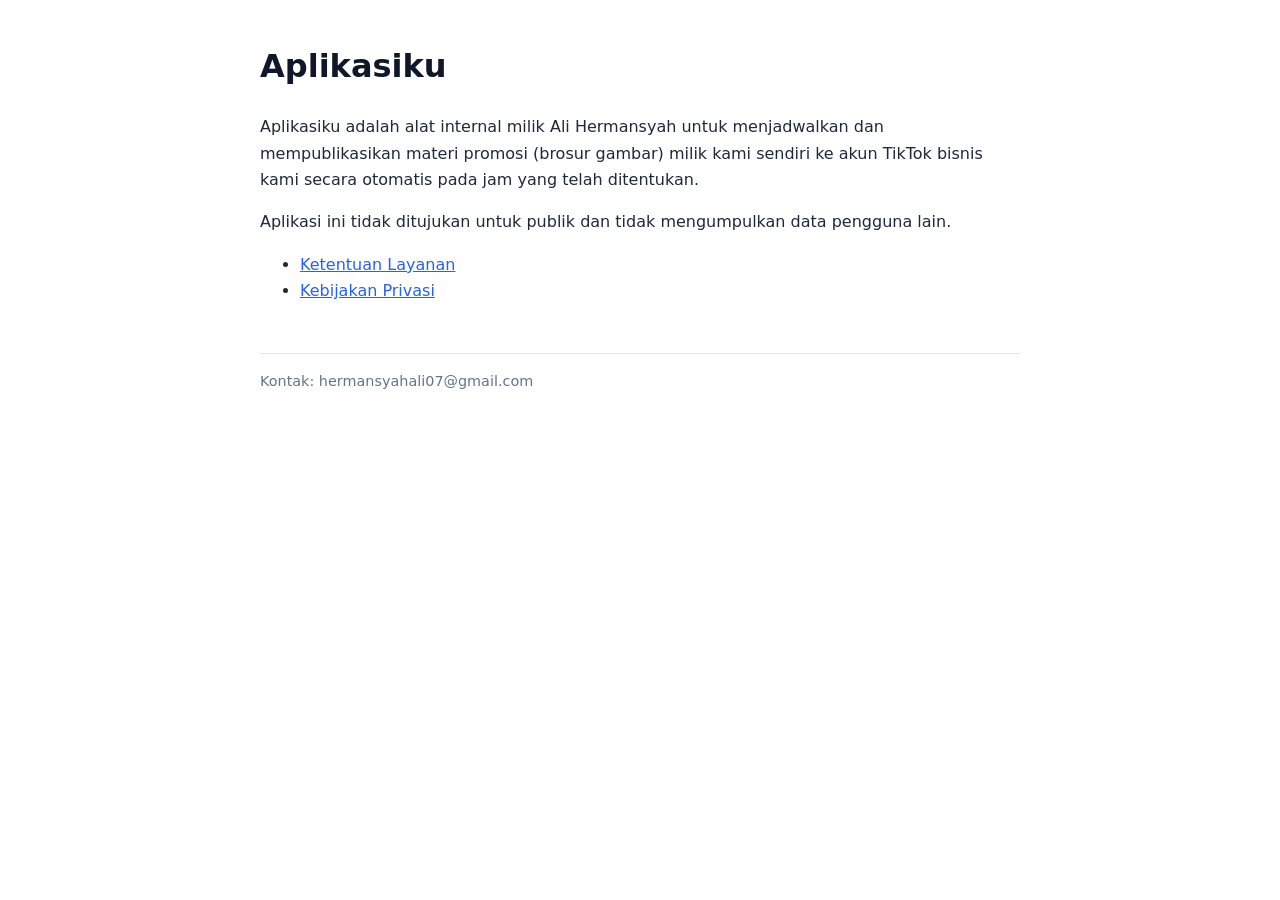
<file: index.html>
<!DOCTYPE html><html lang="id"><head><meta charset="UTF-8"><meta name="viewport" content="width=device-width,initial-scale=1"><title>Aplikasiku</title><link rel="stylesheet" href="style.css"></head><body>
<h1>Aplikasiku</h1>
<p>Aplikasiku adalah alat internal milik Ali Hermansyah untuk menjadwalkan dan mempublikasikan materi promosi (brosur gambar) milik kami sendiri ke akun TikTok bisnis kami secara otomatis pada jam yang telah ditentukan.</p>
<p>Aplikasi ini tidak ditujukan untuk publik dan tidak mengumpulkan data pengguna lain.</p>
<ul><li><a href="terms.html">Ketentuan Layanan</a></li><li><a href="privacy.html">Kebijakan Privasi</a></li></ul>
<footer>Kontak: hermansyahali07@gmail.com</footer>
</body></html>
</file>
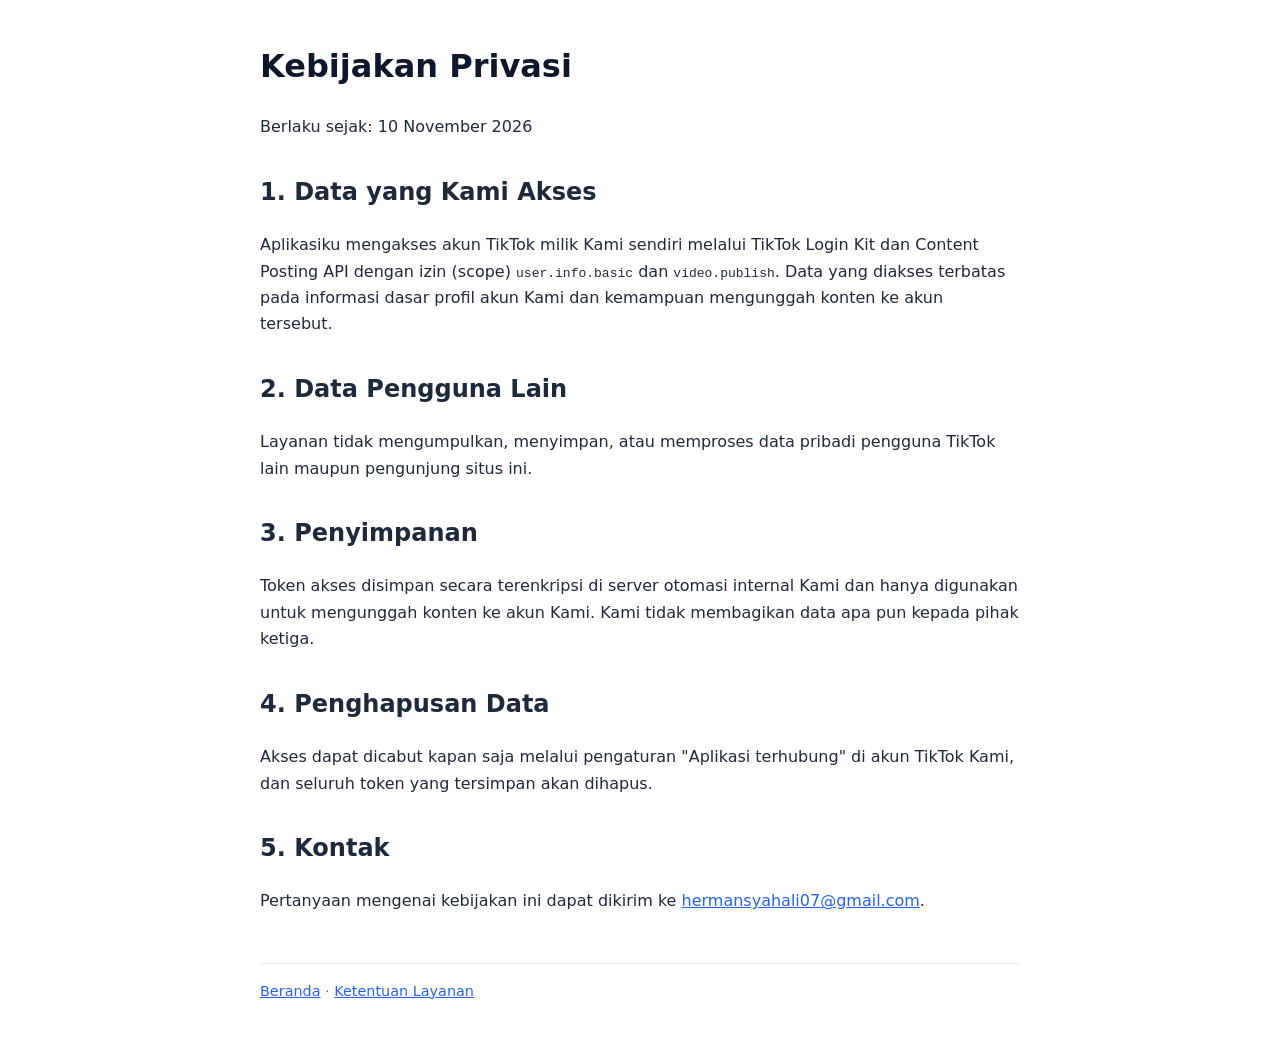
<file: privacy.html>
<!DOCTYPE html><html lang="id"><head><meta charset="UTF-8"><meta name="viewport" content="width=device-width,initial-scale=1"><title>Kebijakan Privasi – Aplikasiku</title><link rel="stylesheet" href="style.css"></head><body>
<h1>Kebijakan Privasi</h1>
<p>Berlaku sejak: 10 November 2026</p>
<h2>1. Data yang Kami Akses</h2>
<p>Aplikasiku mengakses akun TikTok milik Kami sendiri melalui TikTok Login Kit dan Content Posting API dengan izin (scope) <code>user.info.basic</code> dan <code>video.publish</code>. Data yang diakses terbatas pada informasi dasar profil akun Kami dan kemampuan mengunggah konten ke akun tersebut.</p>
<h2>2. Data Pengguna Lain</h2>
<p>Layanan tidak mengumpulkan, menyimpan, atau memproses data pribadi pengguna TikTok lain maupun pengunjung situs ini.</p>
<h2>3. Penyimpanan</h2>
<p>Token akses disimpan secara terenkripsi di server otomasi internal Kami dan hanya digunakan untuk mengunggah konten ke akun Kami. Kami tidak membagikan data apa pun kepada pihak ketiga.</p>
<h2>4. Penghapusan Data</h2>
<p>Akses dapat dicabut kapan saja melalui pengaturan "Aplikasi terhubung" di akun TikTok Kami, dan seluruh token yang tersimpan akan dihapus.</p>
<h2>5. Kontak</h2>
<p>Pertanyaan mengenai kebijakan ini dapat dikirim ke <a href="mailto:hermansyahali07@gmail.com">hermansyahali07@gmail.com</a>.</p>
<footer><a href="index.html">Beranda</a> · <a href="terms.html">Ketentuan Layanan</a></footer>
</body></html>
</file>
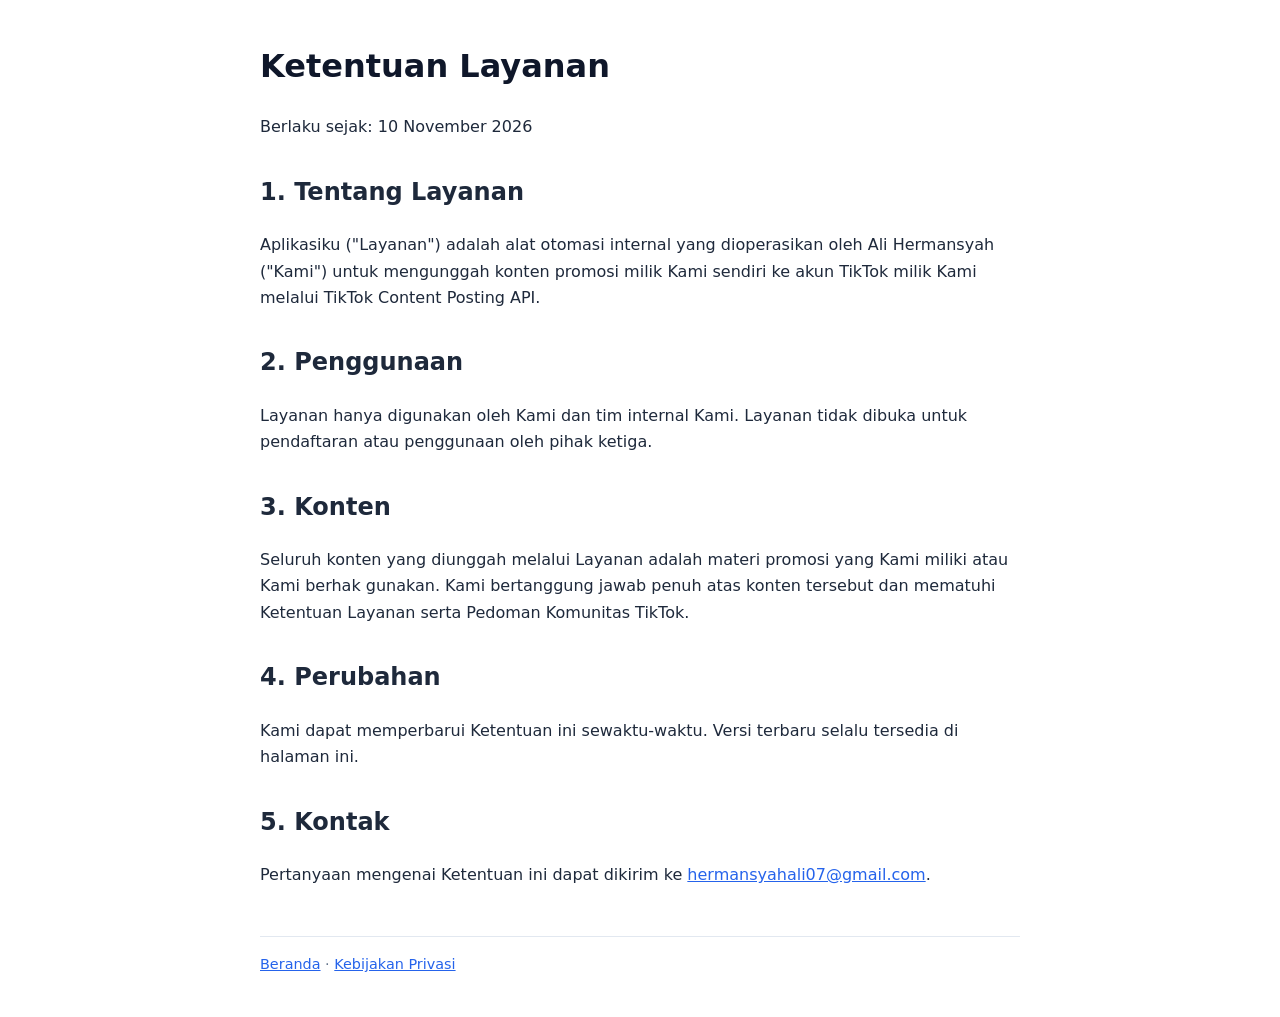
<file: terms.html>
<!DOCTYPE html><html lang="id"><head><meta charset="UTF-8"><meta name="viewport" content="width=device-width,initial-scale=1"><title>Ketentuan Layanan – Aplikasiku</title><link rel="stylesheet" href="style.css"></head><body>
<h1>Ketentuan Layanan</h1>
<p>Berlaku sejak: 10 November 2026</p>
<h2>1. Tentang Layanan</h2>
<p>Aplikasiku ("Layanan") adalah alat otomasi internal yang dioperasikan oleh Ali Hermansyah ("Kami") untuk mengunggah konten promosi milik Kami sendiri ke akun TikTok milik Kami melalui TikTok Content Posting API.</p>
<h2>2. Penggunaan</h2>
<p>Layanan hanya digunakan oleh Kami dan tim internal Kami. Layanan tidak dibuka untuk pendaftaran atau penggunaan oleh pihak ketiga.</p>
<h2>3. Konten</h2>
<p>Seluruh konten yang diunggah melalui Layanan adalah materi promosi yang Kami miliki atau Kami berhak gunakan. Kami bertanggung jawab penuh atas konten tersebut dan mematuhi Ketentuan Layanan serta Pedoman Komunitas TikTok.</p>
<h2>4. Perubahan</h2>
<p>Kami dapat memperbarui Ketentuan ini sewaktu-waktu. Versi terbaru selalu tersedia di halaman ini.</p>
<h2>5. Kontak</h2>
<p>Pertanyaan mengenai Ketentuan ini dapat dikirim ke <a href="mailto:hermansyahali07@gmail.com">hermansyahali07@gmail.com</a>.</p>
<footer><a href="index.html">Beranda</a> · <a href="privacy.html">Kebijakan Privasi</a></footer>
</body></html>
</file>
<file: style.css>
body{font-family:system-ui,-apple-system,Segoe UI,Roboto,sans-serif;max-width:760px;margin:40px auto;padding:0 20px;line-height:1.65;color:#1e293b}
h1{color:#0f172a}h2{margin-top:32px}a{color:#2563eb}footer{margin-top:48px;color:#64748b;font-size:.9em;border-top:1px solid #e2e8f0;padding-top:16px}
</file>
